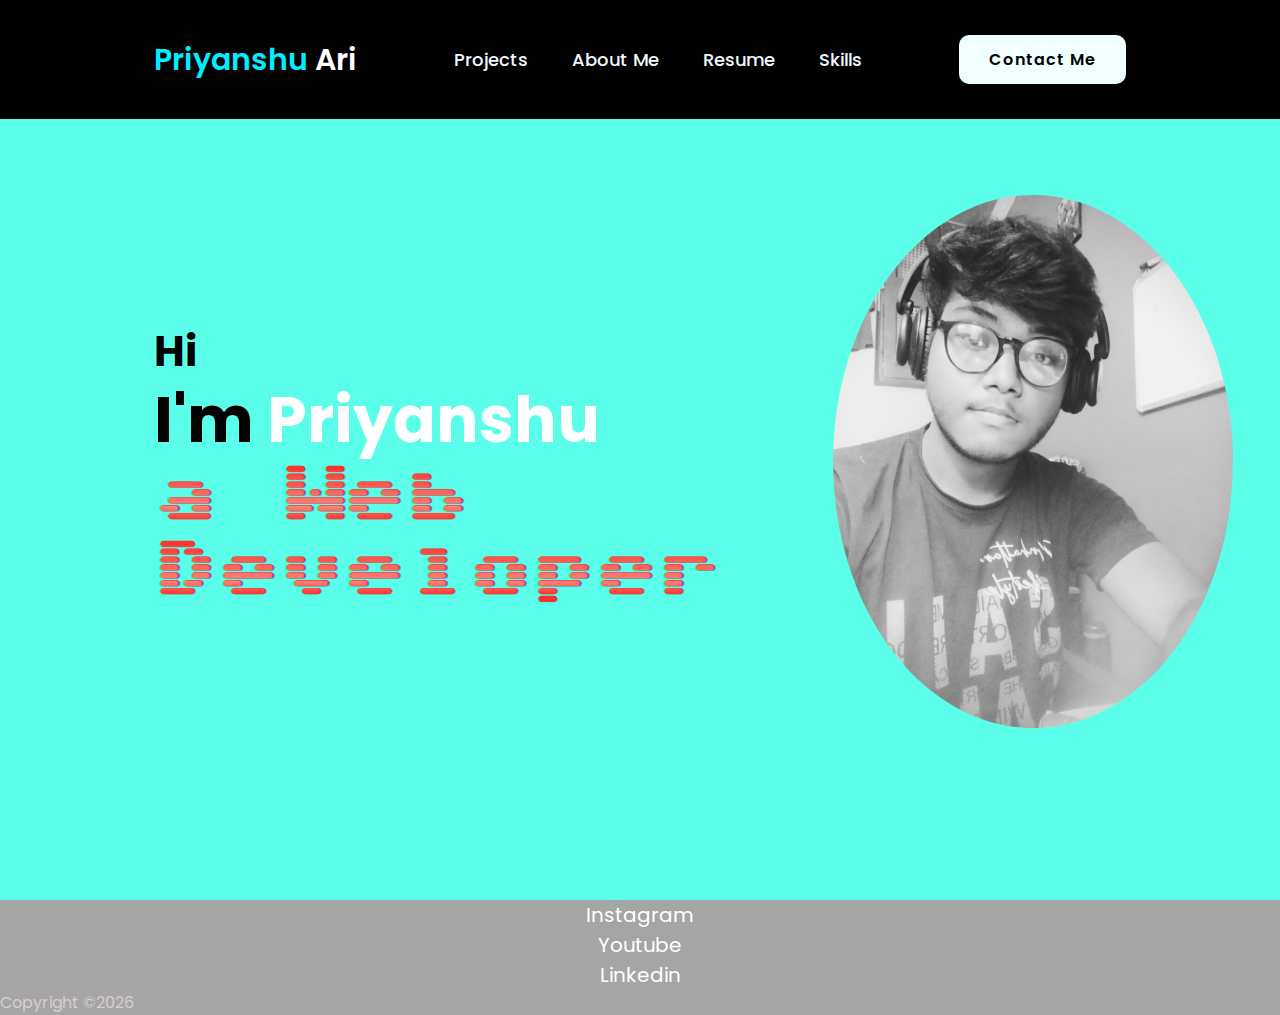
<file: index.html>
<!DOCTYPE html>
<html lang="en" style="background-color: rgba(134, 134, 134, 0.397);">
    <head>
        <meta charset="UTF-8">
        <title>Priyanshu's Portfolio</title>
        <link
            rel="stylesheet"
            href="./styl.css"
        />
    </head>
<link rel="preconnect" href="https://fonts.googleapis.com">
<link rel="preconnect" href="https://fonts.gstatic.com" crossorigin>
<link href="https://fonts.googleapis.com/css2?family=Poppins:ital,wght@0,100;0,200;0,300;0,400;0,500;0,600;0,700;0,800;0,900;1,100;1,200;1,300;1,400;1,500;1,600;1,700;1,800;1,900&display=swap" rel="stylesheet">
<link rel="preconnect" href="https://fonts.googleapis.com">
<link rel="preconnect" href="https://fonts.gstatic.com" crossorigin>
<link href="https://fonts.googleapis.com/css2?family=Sixtyfour+Convergence&display=swap" rel="stylesheet">
<link rel="stylesheet" href="https://cdnjs.cloudflare.com/ajax/libs/font-awesome/6.6.0/css/all.min.css" integrity="sha512-Kc323vGBEqzTmouAECnVceyQqyqdsSiqLQISBL29aUW4U/M7pSPA/gEUZQqv1cwx4OnYxTxve5UMg5GT6L4JJg==" crossorigin="anonymous" referrerpolicy="no-referrer" />
<body>
    <header class="header">
        <a href="#" class="name">Priyanshu <span>Ari</span></a>
        <div class="links">    
            <a href="./projects/project.html" class="port">Projects</a>
            <a href="./info/about me/about.html" class="about">About Me</a>
            <a href="./info/resume/Screenshot 2024-10-06 113601.png" download class="resume">Resume</a>
            <a href="./info/skills/skills.html" class="skills">Skills</a>

        </div>
        <a href="./info/contact/contact.html" class="contact">Contact Me</a>
    </header>
    <section class="home">
        <div class="home-content">
            <h3>Hi</h3>
            <h1>I'm <span>Priyanshu</br></span></h1>
            <h1 class="crt">a Web Developer</h1>
            <div class=""></div>
        </div>
        <div class="img-box">
            <img src="./assets/images/2024-10-02 at 17.04.02_de1b6d90.jpg">
        </div>
    </section>
    <footer>
        <a href="https://www.instagram.com/priyanshu84749?igsh=bjhsdHpueGEwazR6"><div class="buttn">
            <div class="icon">
                <i class="fa-brands fa-square-instagram"></i>
            </div>
            <span>Instagram</span>
        </div></a>
        <a href="https://youtube.com/@itzypin?si=tJ65JfOMZwB8ErfJ"><div class="buttn">
            <div class="icon">
                <i class="fa-brands fa-youtube"></i>
            </div>
            <span>Youtube</span>
        </div></a>
        <a href="https://www.linkedin.com/in/priyanshu-ari-7301b32a6/
        "><div class="buttn">
            <div class="icon">
                <i class="fa-brands fa-linkedin"></i>
            </div>
            <span>Linkedin</span>
        </div></a>
        Copyright &copy;<script>document.write(new Date().getFullYear())</script>
    </footer>
</body>
</html>
</file>
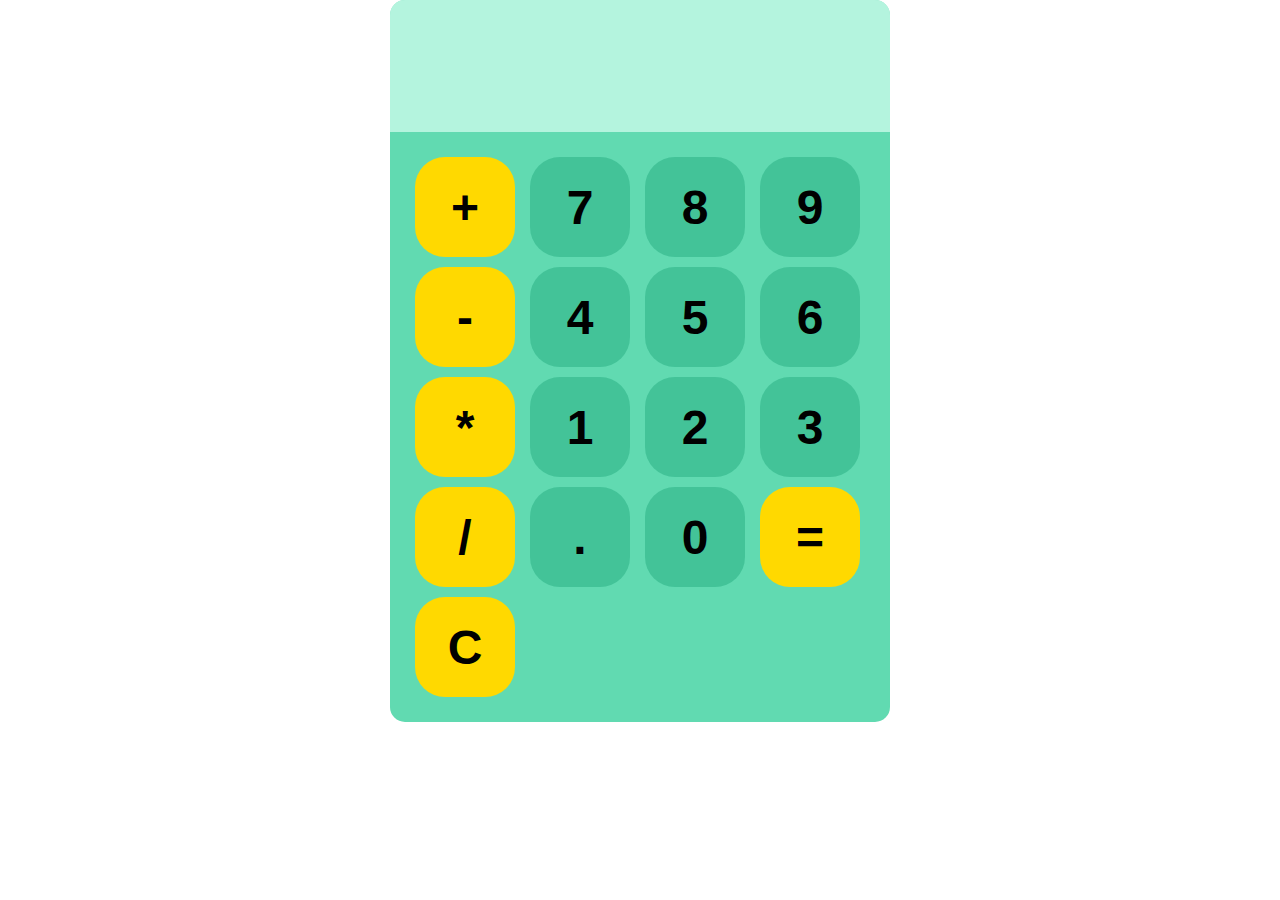
<file: assets/Calculator/index.html>
<!DOCTYPE html>
<html lang="en">
    <head>
        <meta charset="UTF-8">
        <meta name="viewport" content="width-device-width, initial-scale=1.0">
        <title>Calculator</title>
        <link
            rel="stylesheet"
            href="./styl.css"
        />
    </head>
    <body>
        <div id="calculator">
            <input id="display" readonly>
            <div class="buttons">
                <button onclick="appendToDisplay('+')" class="operator">+</button>
                <button onclick="appendToDisplay('7')">7</button>
                <button onclick="appendToDisplay('8')">8</button>
                <button onclick="appendToDisplay('9')">9</button>
                <button onclick="appendToDisplay('-')"class="operator">-</button>
                <button onclick="appendToDisplay('4')">4</button>
                <button onclick="appendToDisplay('5')">5</button>
                <button onclick="appendToDisplay('6')">6</button>
                <button onclick="appendToDisplay('*')"class="operator">*</button>
                <button onclick="appendToDisplay('1')">1</button>
                <button onclick="appendToDisplay('2')">2</button>
                <button onclick="appendToDisplay('3')">3</button>
                <button onclick="appendToDisplay('/')"class="operator">/</button>
                <button onclick="appendToDisplay('.')">.</button>
                <button onclick="appendToDisplay('0')">0</button>
                <button onclick="calculate()"class="operator">=</button>
                <button onclick="deleteondisplay()"class="operator">C</button>
            </div>
        </div>
        <script src="index.js"></script>
    </body>
</html>
</file>
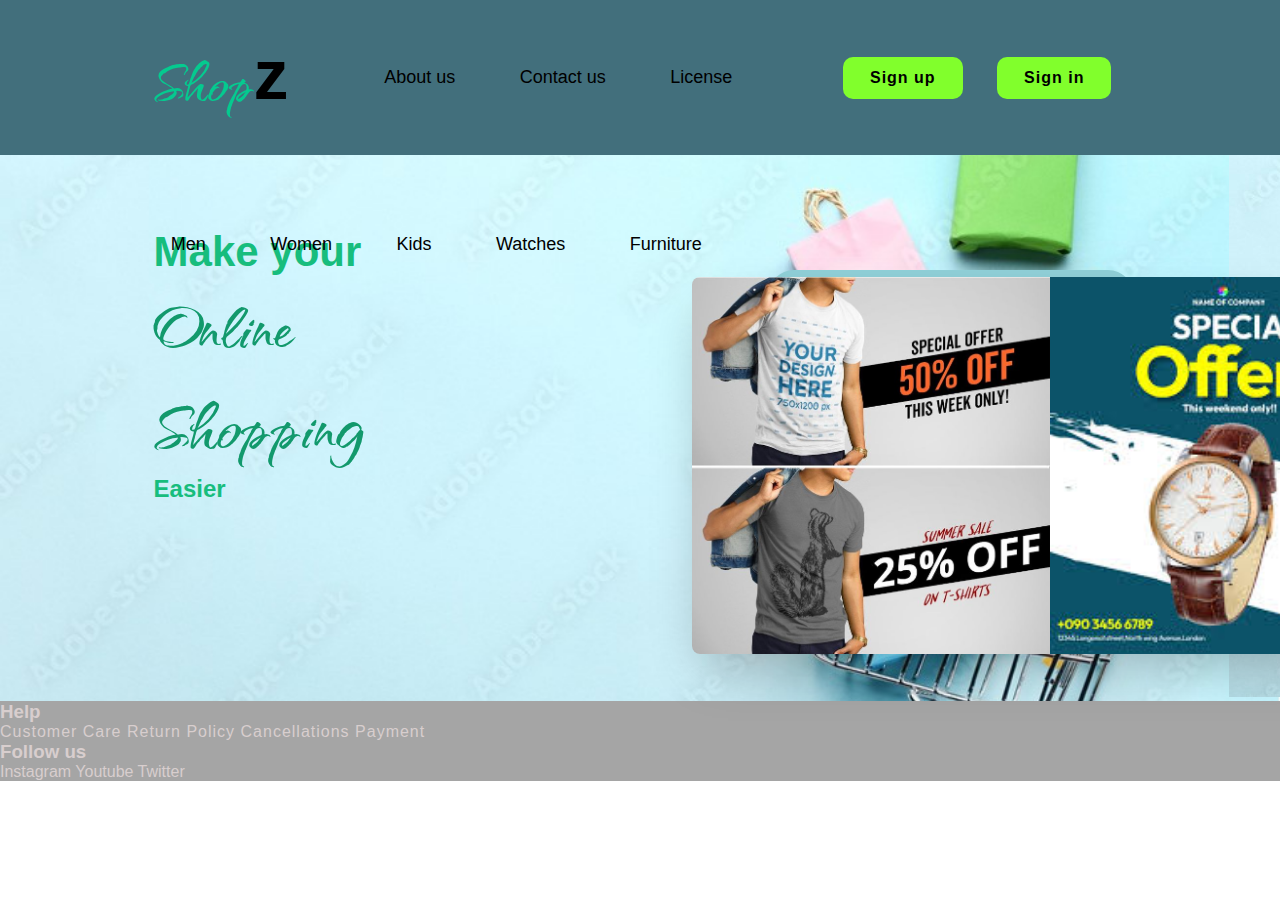
<file: assets/Landing Page/index.html>
<!DOCTYPE html>
<html lang="en">
    <head>
        <meta charset="UTF-8">
        <title>Shopz</title>
        <link
            rel="stylesheet"
            href="styl.css"
        />


    </head>
    <link rel="preconnect" href="https://fonts.googleapis.com">
    <link rel="preconnect" href="https://fonts.gstatic.com" crossorigin>
    <link href="https://fonts.googleapis.com/css2?family=Qwitcher+Grypen:wght@400;700&display=swap" rel="stylesheet">
    <link rel="stylesheet" href="https://cdnjs.cloudflare.com/ajax/libs/font-awesome/6.6.0/css/all.min.css" integrity="sha512-Kc323vGBEqzTmouAECnVceyQqyqdsSiqLQISBL29aUW4U/M7pSPA/gEUZQqv1cwx4OnYxTxve5UMg5GT6L4JJg==" crossorigin="anonymous" referrerpolicy="no-referrer" />
    <link rel="stylesheet" href="https://fonts.googleapis.com/css2?family=Material+Symbols+Outlined:opsz,wght,FILL,GRAD@20..48,100..700,0..1,-50..200" />
    <body>
        <header>
                <a class="name" href="./index.html"><span style="font-family: 'Qwitcher Grypen', cursive;">Shop</span>z</a>
            <div class="links">
                <a>About us</a>
                <a>Contact us</a>
                <a>License</a>
            </div>
            <div >
                <a><button class="buttons">Sign up</button></a>
                <a><button class="buttons">Sign in</button></a>
            </div>
            
            
        </header>
        <section class="home">
            <div class="home-content">
                
                <div class="shop">
                    <a class="shops">Men</a>
                    <a class="shops">Women</a>
                    <a class="shops">Kids</a>
                    <a class="shops">Watches</a>
                    <a class="shops">Furniture</a>
                </div>
                <form>
                    <div class="search">
                        <span class="search-icon material-symbols-outlined">
                            search
                        </span>
                        <input class="search-input" type="search" placeholder="What do you want?">


                    </div>
                </form>
                <h3>Make your</h3>
                <h1 style="font-family: 'Qwitcher Grypen', cursive;">Online Shopping</h1>
                <h2>Easier</h2>
            </div>
            <section class="container">
                <div   class="slider-wrapper">
                    <div class="slider">
                        <img id="slide1" src="./assets/images/ca261d7ed85661a3fc3028cd6e861c21.jpg" class="slide">
                        <img id="slide2" src="./assets/images/download.jpeg" class="slide">
                        <img id="slide3" src="./assets/images/download (1).jpeg" class="slide">
                        <img id="slide4" src="./assets/images/download (2).jpeg" class="slide">
                    </div>
                    <div class="slider-nav">
                        <a href="#slide1"></a>
                        <a href="#slide2"></a>
                        <a href="#slide3"></a>
                        <a href="#slide4"></a>
                    </div>
                </div>
            </section>
            <div class="img-box">
                <img src="./assets/images/AdobeStock_232160763_Preview.jpeg">
            </div>
        </section>
        <footer>
            <div class="footer">
                <h3>Help</h3>
                <div class="help">
                    <a class="help-links"><h7>Customer Care</h7></a>
                    <a class="help-links"><h7>Return Policy</h7></a>
                    <a class="help-links"><h7>Cancellations</h7></a>
                    <a class="help-links"><h7>Payment</h7></a>
                </div>
                <h3>Follow us</h3>
                <div class="follow"></div>
                    <a class="follow-links"><h7>Instagram</h7></a>
                    <a class="follow-links"><h7>Youtube</h7></a>
                    <a class="follow-links"><h7>Twitter</h7></a>
                </div>
            </div>
        </footer>
    </body>
</html>
</file>
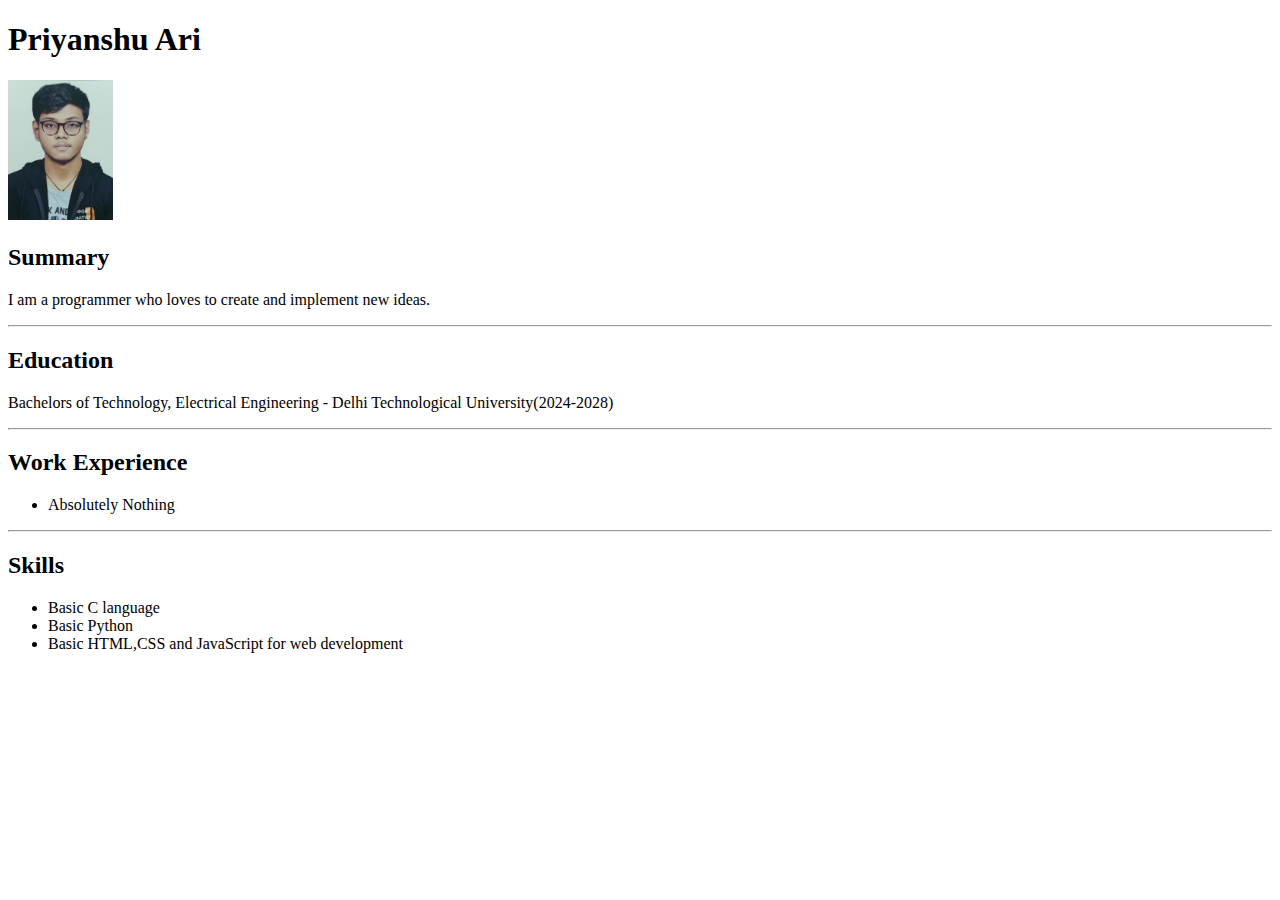
<file: info/resume/index.html>
<!DOCTYPE html>
<html lang="en">
    <head>
        <meta charset="UTF-8">
        <title>My Resume</title>
    </head>
    <body>
        <h1>Priyanshu Ari</h1>
        <img src="../../assets/images/l.jpg" height="140"/>
        <h2>Summary</h2>
        <p>I am a programmer who loves to create and implement new ideas.</p>
    <hr/>
        <h2>Education</h2>
        <p>Bachelors of Technology, Electrical Engineering - Delhi Technological University(2024-2028)</p>
    <hr/>
        <h2>Work Experience</h2>
        <ul>
            <li>Absolutely Nothing</li>
        </ul>
    <hr/>
        <h2>Skills</h2>
        <ul>
            <li>Basic C language</li>
            <li>Basic Python</li>
            <li>Basic HTML,CSS and JavaScript for web development</li>
        </ul>
        

    </body>
</html>
</file>
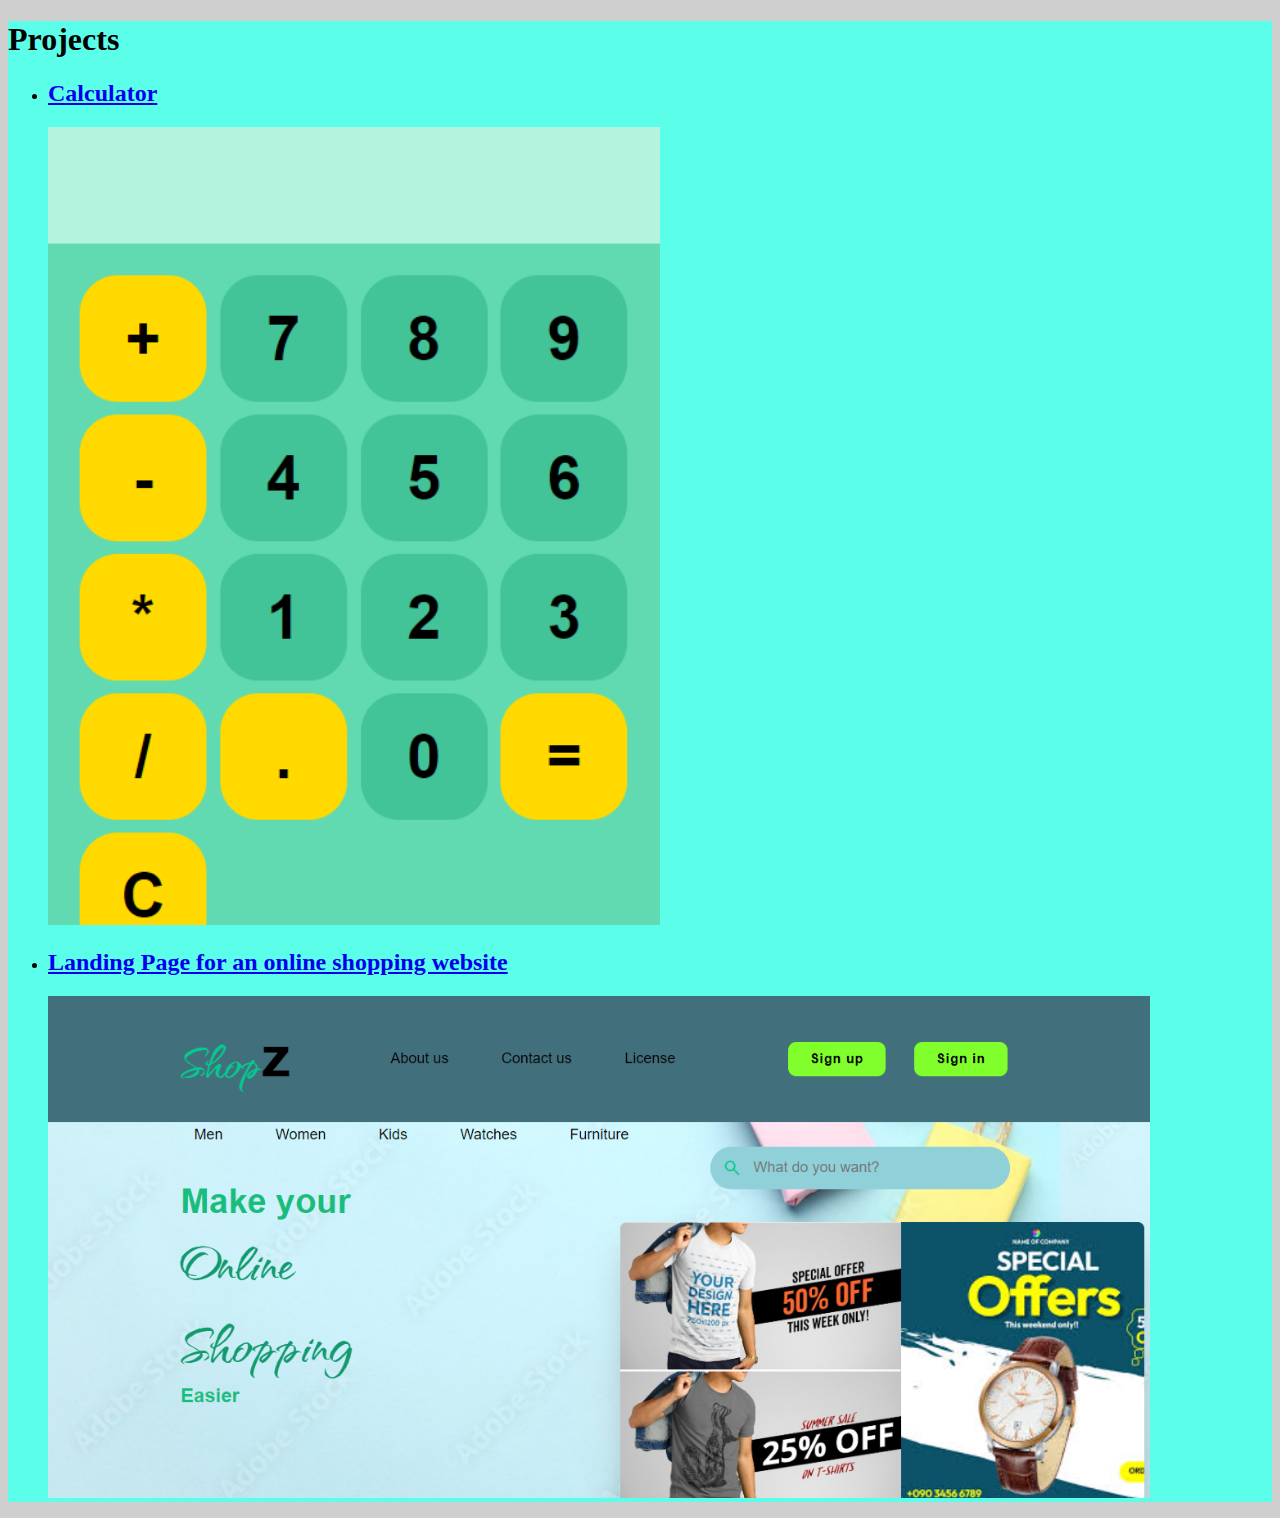
<file: projects/project.html>
<!DOCTYPE html>
<html lang="en" style="background-color: rgba(134, 134, 134, 0.397);">
    <head>
        <meta charset="UTF-8">
        <title>Priyanshu's Portfolio</title>
        <link
            rel="stylesheet"
            href="./styl2.css"
        />
    </head>
    <body>
        <h1>Projects</h1>
        <ul>
        <li><a href="./calculator/index.html" class="link"><h2>Calculator</h2></a></li>
        <div class="project-img">
            <img src="../assets/images/Screenshot 2024-10-04 094637.png" class="calc">
        </div>
        <li><a href="./landing page/index.html" class="link"><h2>Landing Page for an online shopping website</h2></a></li>
        <div class="project-img">
            <img src="../assets/images/Screenshot 2024-10-06 112730.png" class="land-page">
        </div>
    </body>
</file>
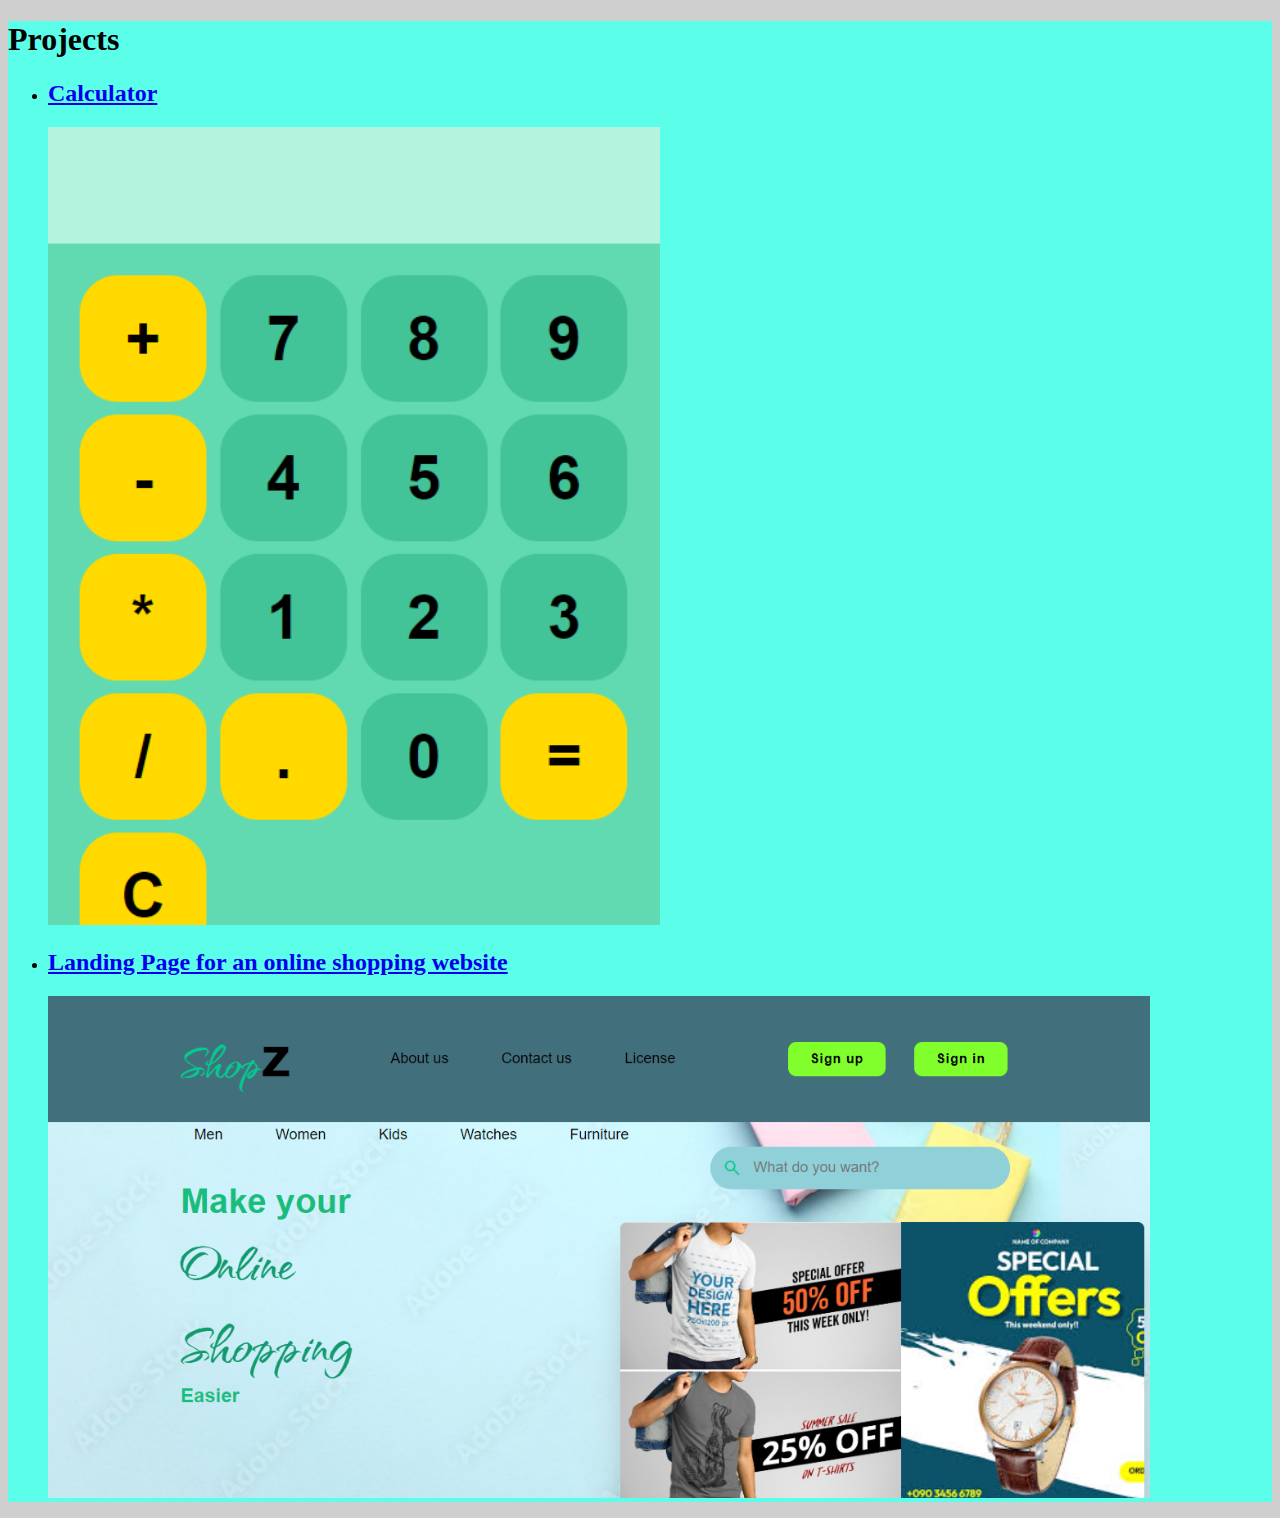
<file: info/projects/project.html>
<!DOCTYPE html>
<html lang="en" style="background-color: rgba(134, 134, 134, 0.397);">
    <head>
        <meta charset="UTF-8">
        <title>Priyanshu's Portfolio</title>
        <link
            rel="stylesheet"
            href="./styl2.css"
        />
    </head>
    <body>
        <h1>Projects</h1>
        <ul>
        <li><a href="../../assets/Calculator/index.html" class="link"><h2>Calculator</h2></a></li>
        <div class="project-img">
            <img src="../../assets/images/Screenshot 2024-10-04 094637.png" class="calc">
        </div>
        <li><a href="../../assets/Landing Page/index.html" class="link"><h2>Landing Page for an online shopping website</h2></a></li>
        <div class="project-img">
            <img src="../../assets/images/Screenshot 2024-10-06 112730.png" class="land-page">
        </div>
    </body>
</file>
<file: styl.css>
*{
    margin:0;
    padding:0;
    box-sizing: border-box;
    font-family: 'Poppins',sans-serif;
    text-decoration: none;
    list-style: none;
}
.header{
    position: fixed;
    background:black;
    width:100%;
    top:0;
    left:0;
    padding: 35px 12%;
    backdrop-filter: blur(10px);
    display:flex;
    justify-content:space-between;
    align-items: center;
    z-index: 100;
}
.name{
    font-size: 30px;
    font-weight: 600;
    transition: 0.3s ease;
    color:rgb(0, 238, 255);
}
.name:hover{
    color:rgb(21, 255, 255);
    text-shadow: 0 0 25px rgb(0, 238, 255),
                 0 0 50px rgb(0, 238, 255);
    transform: scale(1.1);
}
span{
    color:white
}
.links a{
    font-size: 18px;
    color:aliceblue;
    font-weight: 500;
    margin: 0 20px;
    border-bottom: 3px solid transparent;
    transition: 0.3s ease;
}
    
.links a:hover,
.links a.active{
    color:rgb(0, 238, 255);
    border-bottom: 3px solid;
}
.contact{
    padding: 10px 28px;
    background-color: azure;
    color: black;
    border: 2px solid transparent;
    font-size: 16px;
    border-radius: 10px;
    letter-spacing: 1px;
    font-weight: 600;
    transition: 0.3s ease;

}
.contact:hover{
    background-color:rgb(0, 238, 255) ;
    box-shadow: 0 0 25px rgb(0, 238, 255);
    color:aliceblue;
    transform: scale(1.1);

}
.home{
    width:100%;
    min-height: 100vh;;
    background: rgb(91, 255, 233);
    display: flex;
    align-items: center;
    gap: 7em;
    padding: 30px 12% 0;
}
.home-content{
    max-width: 800px;
}
.home-content h3{
    font-size: 42px;
}
.home-content h1{
    font-size: 63px;
    line-height: 1.2;
}
.crt{
    font-family: "Sixtyfour Convergence", sans-serif;
}
.buttn{
    font-size: 20px;
    color: rgb(0, 0, 0);
    text-align: center;
}
footer{
    color:rgb(216, 206, 206) ;
    background-color: rgb(165, 165, 165);
    right: 0;
    left: 0;
    bottom: 0%;
}
.img-box img{
    border-radius: 50%;
    width: 400px;
}
</file>
<file: assets/Calculator/styl.css>
body{
    margin: 0;
    display: flex;
    justify-content: center;
    align-items: center;
    height: 100;
}
button{

    width: 100px;
    height: 100px;
    border-radius: 30px;
    background-color: rgba(56, 187, 143, 0.733);
    color:black;
    font-size: 3rem;
    font-weight: bold;
    border: none;
    cursor: pointer;
}
.buttons{
    display: grid;
    grid-template-columns: repeat(4, 1fr);
    gap: 10px;
    padding: 25px;
}
#display{
    width:100%;
    border: none;
    padding: 20px;
    font-size: 5rem;
    text-align: left;
    background-color:rgba(206, 252, 237, 0.76) ;
    color:black ;
}
#calculator{
    font-family: Arial, Helvetica, sans-serif;
    background-color:rgb(97, 218, 177) ;
    border-radius: 15px;
    max-width: 500px;
    overflow: hidden;
}
button:hover{
    background-color: rgba(43, 117, 93, 0.733);
}
button:active{
    background-color: rgba(28, 80, 64, 0.733);
}
.operator{
    background-color: rgb(255, 217, 0);
}
.operator:hover{
    background-color: rgb(238, 255, 0)
}
.operator:active{
    background-color: rgb(255, 208, 0)
}
</file>
<file: assets/Landing Page/styl.css>
*{
    margin:0;
    padding:0;
    box-sizing: border-box;
    font-family: 'Poppins',sans-serif;
    text-decoration: none;
    list-style: none;
}
header{
    position: fixed;
    display:flex ;
    justify-content:space-between;
    align-items: center;
    z-index: 100;
    padding: 35px 12%;
    top: 0;
    left: 0;
    width:100%;
    background-color: rgb(66, 111, 124);
}
.name{
    font-size: 70px;
    font-weight: 600;
    transition: 0.3s ease;
    color:rgb(0, 0, 0);
}
.name:hover{
    color:rgb(47, 82, 76);
    text-shadow: 0 0 25px rgb(64, 111, 114),
                 0 0 50px rgb(137, 184, 177);
    transform: scale(1.1);
}
span{
    color:rgb(5, 202, 143)
}
.links a{
    font-size: 18px;
    color:rgb(0, 0, 0);
    font-weight: 500;
    margin: 0 30px;
    border-bottom: 3px solid transparent;
    transition: 0.3s ease;
    
}
.links a:hover,
.links a.active{
    color:rgb(5, 202, 143);
    border-bottom: 3px solid;
    cursor: pointer;
}
.buttons{
    padding: 10px 25px;
    background-color: rgb(129, 255, 44);
    color: black;
    border: 2px solid transparent;
    font-size: 16px;
    border-radius: 10px;
    letter-spacing: 1px;
    font-weight: 600;
    transition: 0.3s ease;

}
.buttons:hover{
    background-color:rgb(202, 243, 137) ;
    box-shadow: 0 0 25px rgb(176, 228, 117);
    color:rgb(5, 202, 143);
    transform: scale(1.1);
}
.home{
    width:100%;
    height: 100%;
    background-image: url(./assets/images/AdobeStock_232160763_Preview.jpeg);
    background-repeat: no-repeat;
    background-position: center center;
    background-attachment: fixed;
    background-size: 100%;
    display: flex;
    align-items: center;
    gap: 7em;
    padding: 30px 12% 0;
}

.home-content{
    position: static;
    max-width: 800px;
    color:rgb(23, 189, 125)
}
.home-content h3{
    font-size: 42px;

}
.home-content h1{
    font-size: 83px;
    line-height: 1.2;
    color:rgb(18, 153, 108)
}
button{
    margin: 0px 15px;
}
.shops{
    font-size: 18px;
    color:rgb(0, 0, 0);
    font-weight: 500;
    margin: 0 30px;
    border-bottom: 3px solid transparent;
    transition: 0.3s ease;
}
.shops:hover,
.shops a.active{
    color:rgb(1, 116, 81);
    border-bottom: 3px solid;
    cursor: pointer;
}
.shop{
    position: absolute;
    top:26%;
    left: 11%;
}
.search{
    width: max-content ;
    align-items: center;
    display: flex;
    background: #90d0d8;
    padding: 14px;
    border-radius: 28px;
    
}
form{
    position: absolute;
    left: 60%;
    top:30%;
    
}
.search-input{
    font-size: 18px;
    background: #90d0d8;
    background:transparent;
    width:300px;
    outline: none;
    border: none;
    margin-left: 14px;
    color: black;
}
footer{
    color:rgb(216, 206, 206) ;
    background-color: rgb(165, 165, 165);
    right: 0;
    left: 0;
    bottom: 0%;
    width: 100%;
}
.help{
    letter-spacing: 1px;
}
.help-links:hover,
.help-links a.active{
    color:rgb(1, 116, 81);
    border-bottom: 3px solid;
    cursor: pointer;
}
.follow{
    letter-spacing: 1px;
}
.follow-links:hover,
.follow-links a.active{
    color:rgb(1, 116, 81);
    border-bottom: 3px solid;
    cursor: pointer;
}
.container{
    position: relative;
    left: 215px;
    top:100px;
}
.slider-wrapper{
    width: 40rem;
    margin: 0 auto;
    position: relative;
}
.slider{
    display: flex;
    aspect-ratio: 17/10;
    overflow-x: auto;
    scroll-snap-type: x mandatory;
    scroll-behavior: smooth;
    border-radius: 0.5rem;
    box-shadow: 0 1.5rem 3rem -0.75rem hsla(0,0%,0%,0.25)
}
</file>
<file: projects/styl2.css>
.calc{
    width:50%;
    height: 50%;
}
.land-page{
    width: 90%;
}
body{
    background: rgb(91, 255, 233);
}
</file>
<file: info/projects/styl2.css>
.calc{
    width:50%;
    height: 50%;
}
.land-page{
    width: 90%;
}
body{
    background: rgb(91, 255, 233);
}
</file>
